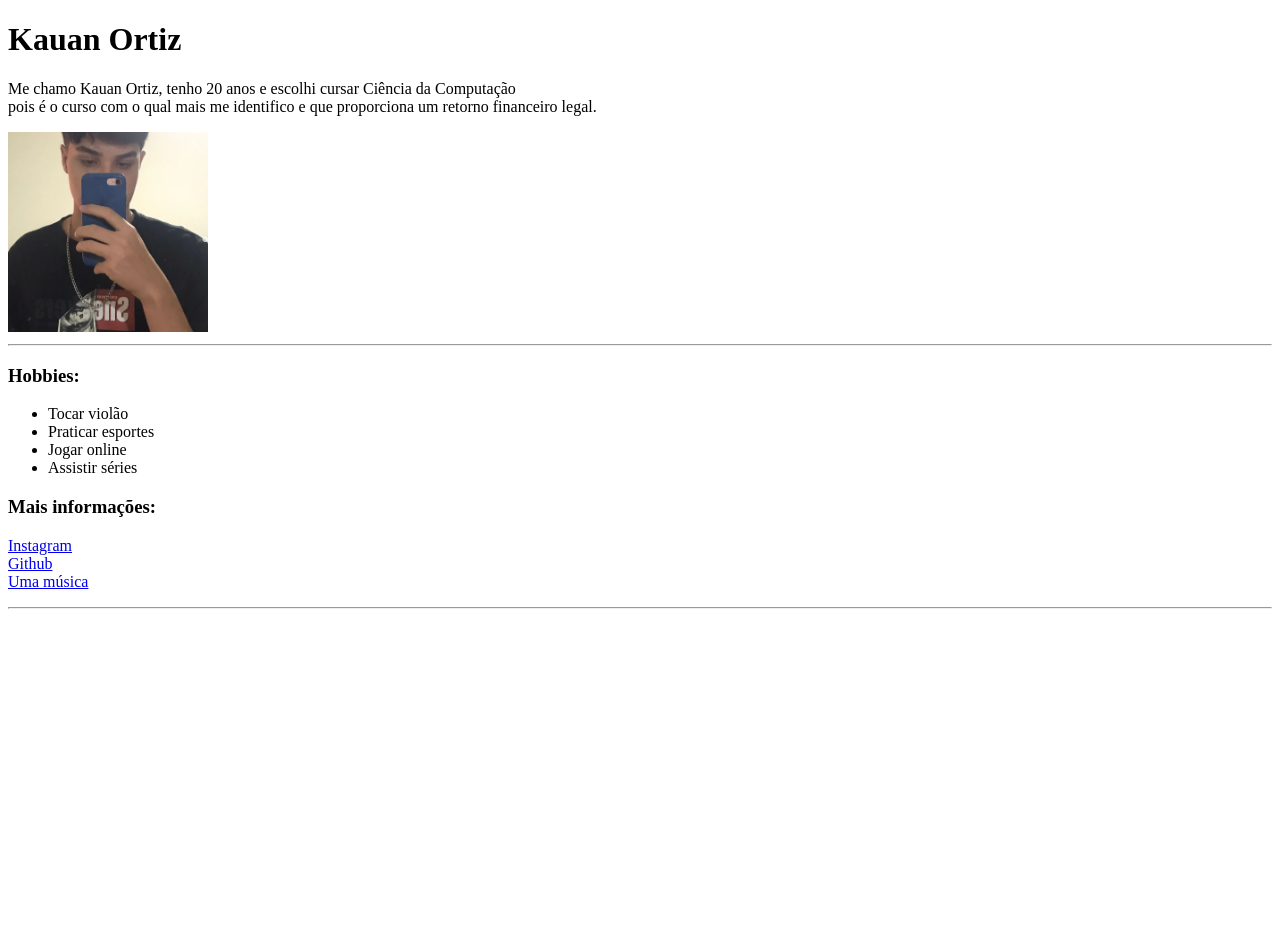
<file: aula1/index.html>
<!DOCTYPE html>
<html lang="pt-br">
<head>
    <meta charset="UTF-8">
    <meta name="viewport" content="width=device-width, initial-scale=1.0">
    <title>Sobre mim</title>
</head>
<body>
    <h1><strong>Kauan Ortiz</strong></h1>

    <p>Me chamo Kauan Ortiz, tenho 20 anos e escolhi cursar Ciência da Computação <br>
    pois é o curso com o qual mais me identifico e que proporciona um retorno financeiro legal.</p>

    <img src="foto.png" alt="Minha foto" width="200" height="200">
    <hr>

    <h3>Hobbies:</h3>

    <ul>
        <li>Tocar violão</li>
        <li>Praticar esportes</li>
        <li>Jogar online</li>
        <li>Assistir séries</li>
    </ul>

    <h3>Mais informações:</h3>
    <p><a href="https://www.instagram.com/kauanortiz" target="_blank">Instagram</a><br>
    <a href="https://github.com/kauanortiz" target="_blank">Github</a><br>
    <a href="https://open.spotify.com/intl-pt/track/4PTG3Z6ehGkBFwjybzWkR8?si=2c315c4d2ffc4b80" target="_blank">Uma música</a></p>
    <hr>
    
    <iframe width="560" height="315"
        src="https://www.youtube.com/embed/XqZsoesa55w?si=GGgl5JnJdJb91ylV"
        title="YouTube video player"
        frameborder="0" 
        allow="accelerometer; autoplay; clipboard-write; encrypted-media; gyroscope; picture-in-picture; web-share" referrerpolicy="strict-origin-when-cross-origin" allowfullscreen>
    </iframe>
    
</body>
</html>
</file>
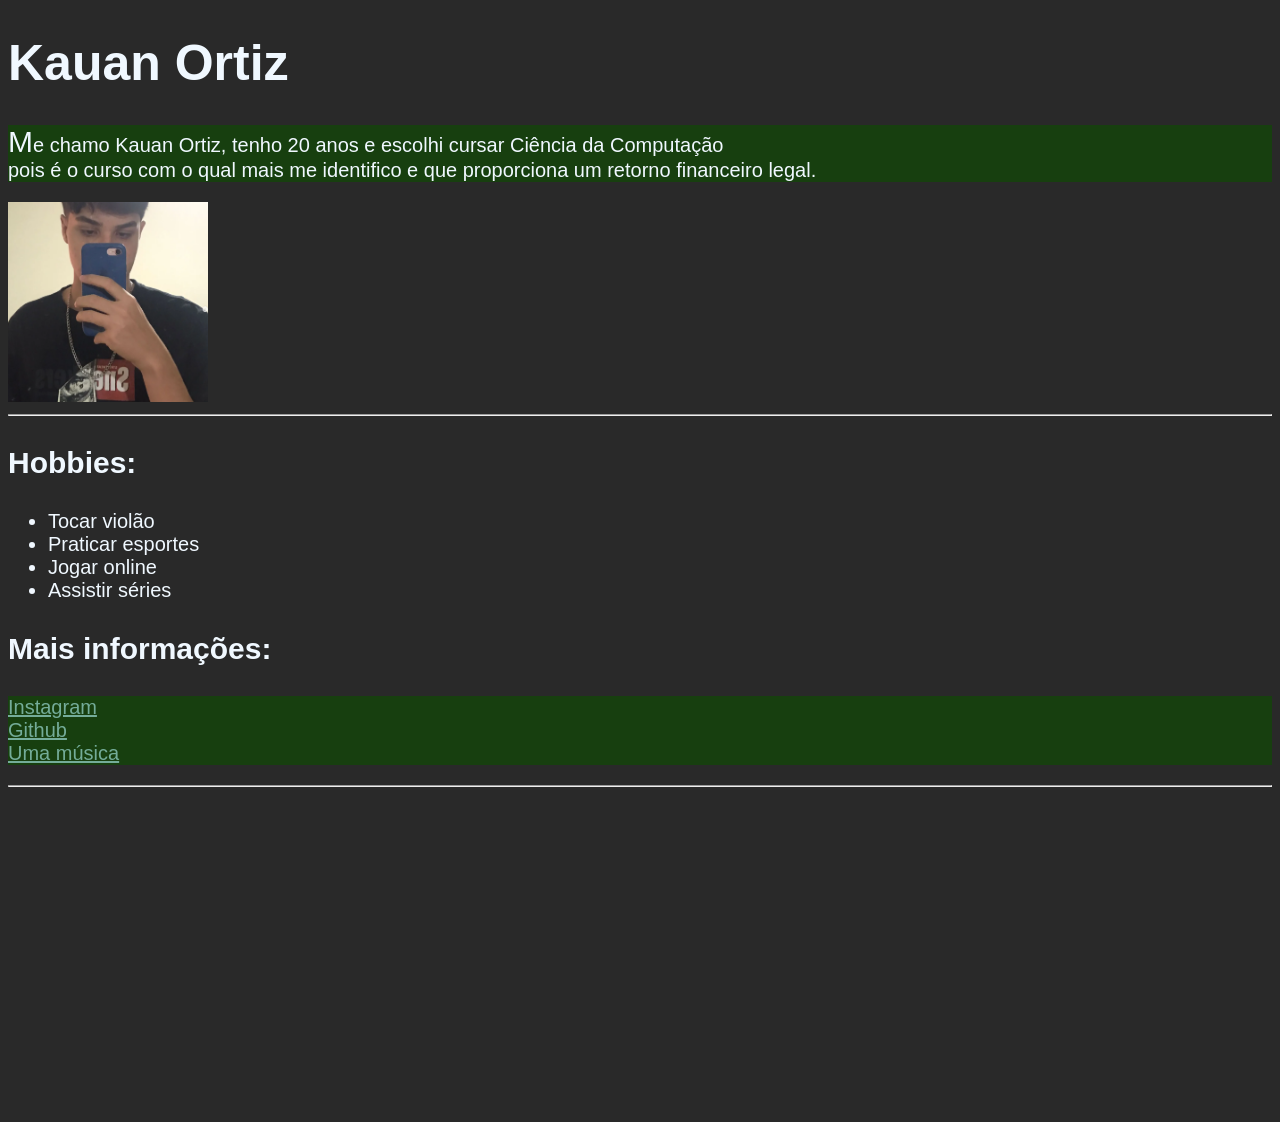
<file: aula3/index.html>
<!DOCTYPE html>
<html lang="pt-br">
<head>
    <meta charset="UTF-8">
    <meta name="viewport" content="width=device-width, initial-scale=1.0">
    <title>Sobre mim</title>
    <link rel="stylesheet" href="style.css">
</head>
<body>
    <h1><strong>Kauan Ortiz</strong></h1>

    <p class="paragrafo" id="p1">Me chamo Kauan Ortiz, tenho 20 anos e escolhi cursar Ciência da Computação <br>
    pois é o curso com o qual mais me identifico e que proporciona um retorno financeiro legal.</p>

    <img src="foto.png" alt="Minha foto" width="200" height="200">
    <hr>

    <h3>Hobbies:</h3>

    <ul>
        <li>Tocar violão</li>
        <li>Praticar esportes</li>
        <li>Jogar online</li>
        <li>Assistir séries</li>
    </ul>

    <h3>Mais informações:</h3>
    <p class="paragrafo"><a href="https://www.instagram.com/kauanortiz" target="_blank">Instagram</a><br>
    <a href="https://github.com/kauanortiz" target="_blank">Github</a><br>
    <a href="https://open.spotify.com/intl-pt/track/4PTG3Z6ehGkBFwjybzWkR8?si=2c315c4d2ffc4b80" target="_blank">Uma música</a></p>
    <hr>
    
    <iframe width="560" height="315"
        src="https://www.youtube.com/embed/XqZsoesa55w?si=GGgl5JnJdJb91ylV"
        title="YouTube video player"
        frameborder="0" 
        allow="accelerometer; autoplay; clipboard-write; encrypted-media; gyroscope; picture-in-picture; web-share" referrerpolicy="strict-origin-when-cross-origin" allowfullscreen>
    </iframe>
    
</body>
</html>
</file>
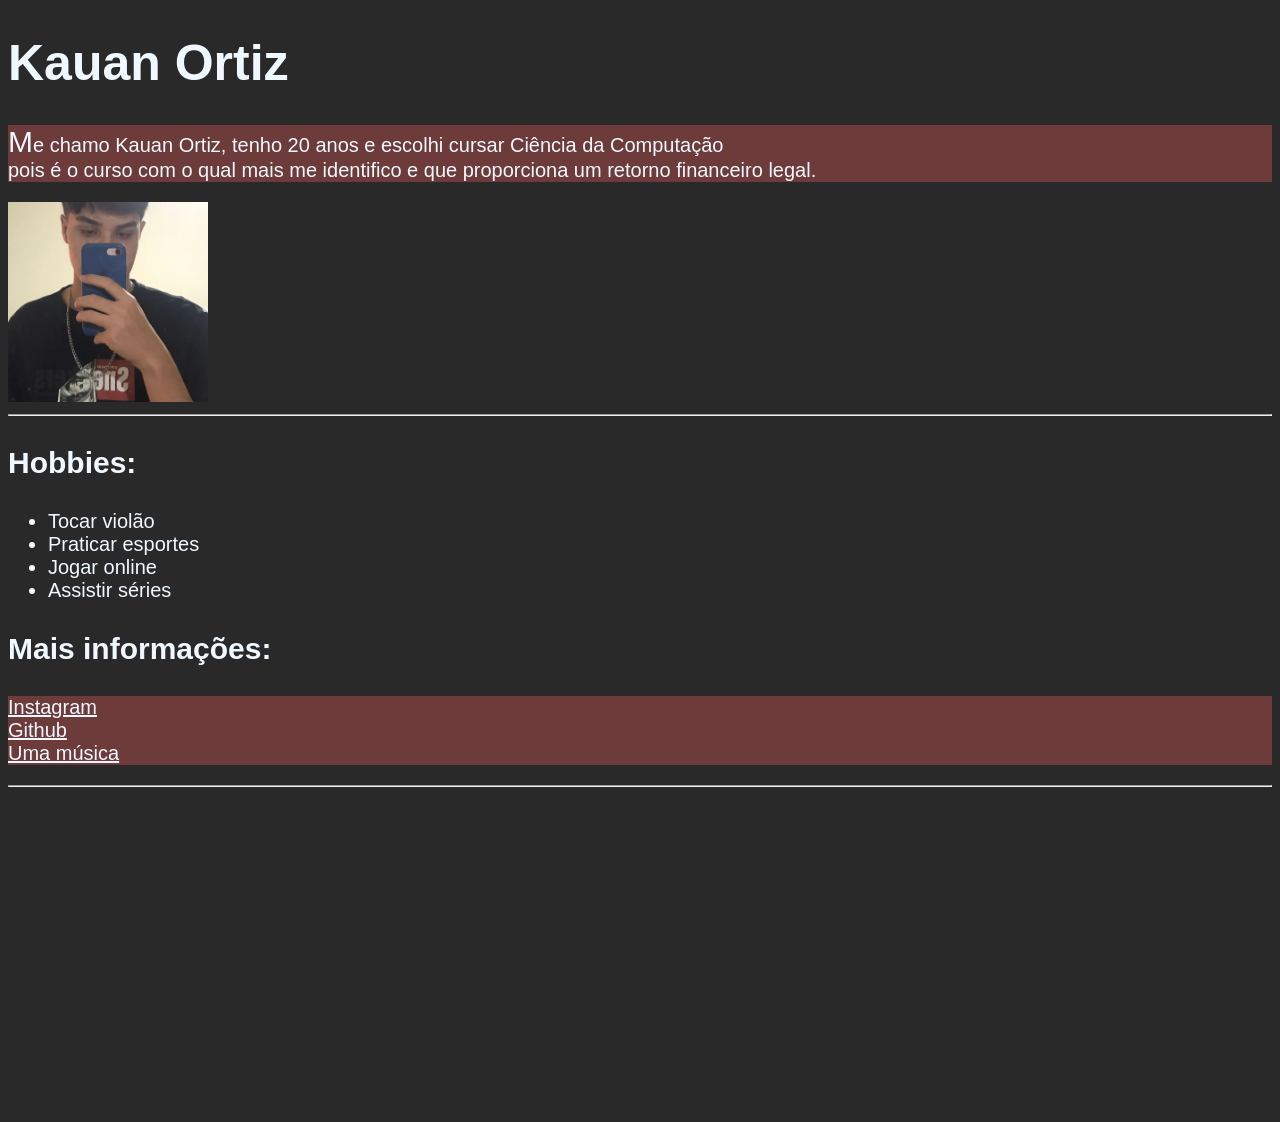
<file: aula4/index.html>
<!DOCTYPE html>
<html lang="pt-br">
<head>
    <meta charset="UTF-8">
    <meta name="viewport" content="width=device-width, initial-scale=1.0">
    <title>Sobre mim</title>
    <link rel="stylesheet" href="style.css">
</head>
<body>
    <header>
        <h1><strong>Kauan Ortiz</strong></h1>
    </header>

    <main>
        <section>
            <p class="paragrafo" id="p1">Me chamo Kauan Ortiz, tenho 20 anos e escolhi cursar Ciência da Computação <br>
            pois é o curso com o qual mais me identifico e que proporciona um retorno financeiro legal.</p>
        </section>

        <section>
            <img src="foto.png" alt="Minha foto" width="200" height="200">
        </section>

        <hr>

        <section>
            <h3>Hobbies:</h3>

            <ul>
                <li>Tocar violão</li>
                <li>Praticar esportes</li>
                <li>Jogar online</li>
                <li>Assistir séries</li>
            </ul>
        </section>

        <aside>
            <h3>Mais informações:</h3>
        <p class="paragrafo"><a href="https://www.instagram.com/kauanortiz" target="_blank">Instagram</a><br>
        <a href="https://github.com/kauanortiz" target="_blank">Github</a><br>
        <a href="https://open.spotify.com/intl-pt/track/4PTG3Z6ehGkBFwjybzWkR8?si=2c315c4d2ffc4b80" target="_blank">Uma música</a></p>
        <hr>
        </aside>
    </main>
    
    <footer>
        <iframe width="560" height="315"
            src="https://www.youtube.com/embed/XqZsoesa55w?si=GGgl5JnJdJb91ylV"
            title="YouTube video player"
            frameborder="0" 
            allow="accelerometer; autoplay; clipboard-write; encrypted-media; gyroscope; picture-in-picture; web-share" referrerpolicy="strict-origin-when-cross-origin" allowfullscreen>
        </iframe>
    </footer>
    
</body>
</html>
</file>
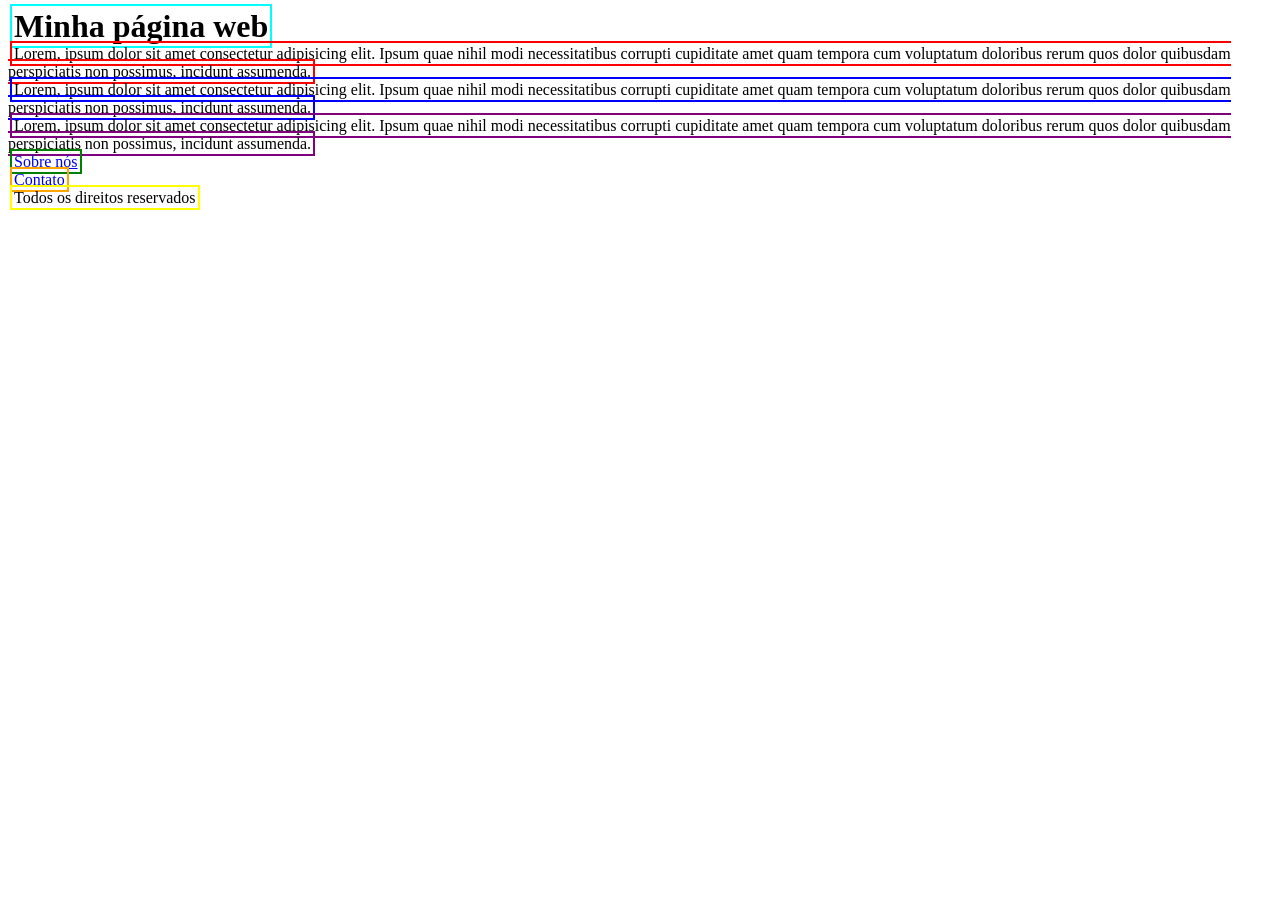
<file: aula6/index.html>
<!DOCTYPE html>
<html lang="en">
<head>
    <meta charset="UTF-8">
    <meta name="viewport" content="width=device-width, initial-scale=1.0">
    <title>Document</title>
    <link rel="stylesheet" href="style.css">
</head>
<body>
    
    <header id="hd1">

        <h1 id="h11"><strong>Minha página web</strong></h1>

    </header>

    <main>

        <section>
            <p id="p1">Lorem, ipsum dolor sit amet consectetur adipisicing elit. Ipsum quae nihil modi necessitatibus corrupti cupiditate amet quam tempora cum voluptatum doloribus rerum quos dolor quibusdam perspiciatis non possimus, incidunt assumenda.</p>
        </section>

        <section>
            <p id="p2">Lorem, ipsum dolor sit amet consectetur adipisicing elit. Ipsum quae nihil modi necessitatibus corrupti cupiditate amet quam tempora cum voluptatum doloribus rerum quos dolor quibusdam perspiciatis non possimus, incidunt assumenda.</p>
        </section>

        <section>
            <p id="p3">Lorem, ipsum dolor sit amet consectetur adipisicing elit. Ipsum quae nihil modi necessitatibus corrupti cupiditate amet quam tempora cum voluptatum doloribus rerum quos dolor quibusdam perspiciatis non possimus, incidunt assumenda.</p>
        </section>

        <nav>            
            <a id="a1" href="sobre.html">Sobre nós</a>
            <br>
            <a id="a2" href="contato.html">Contato</a>
        </nav>

    </main>

    <footer>

        <p id="p4">Todos os direitos reservados</p>

    </footer>


</body>
</html>
</file>
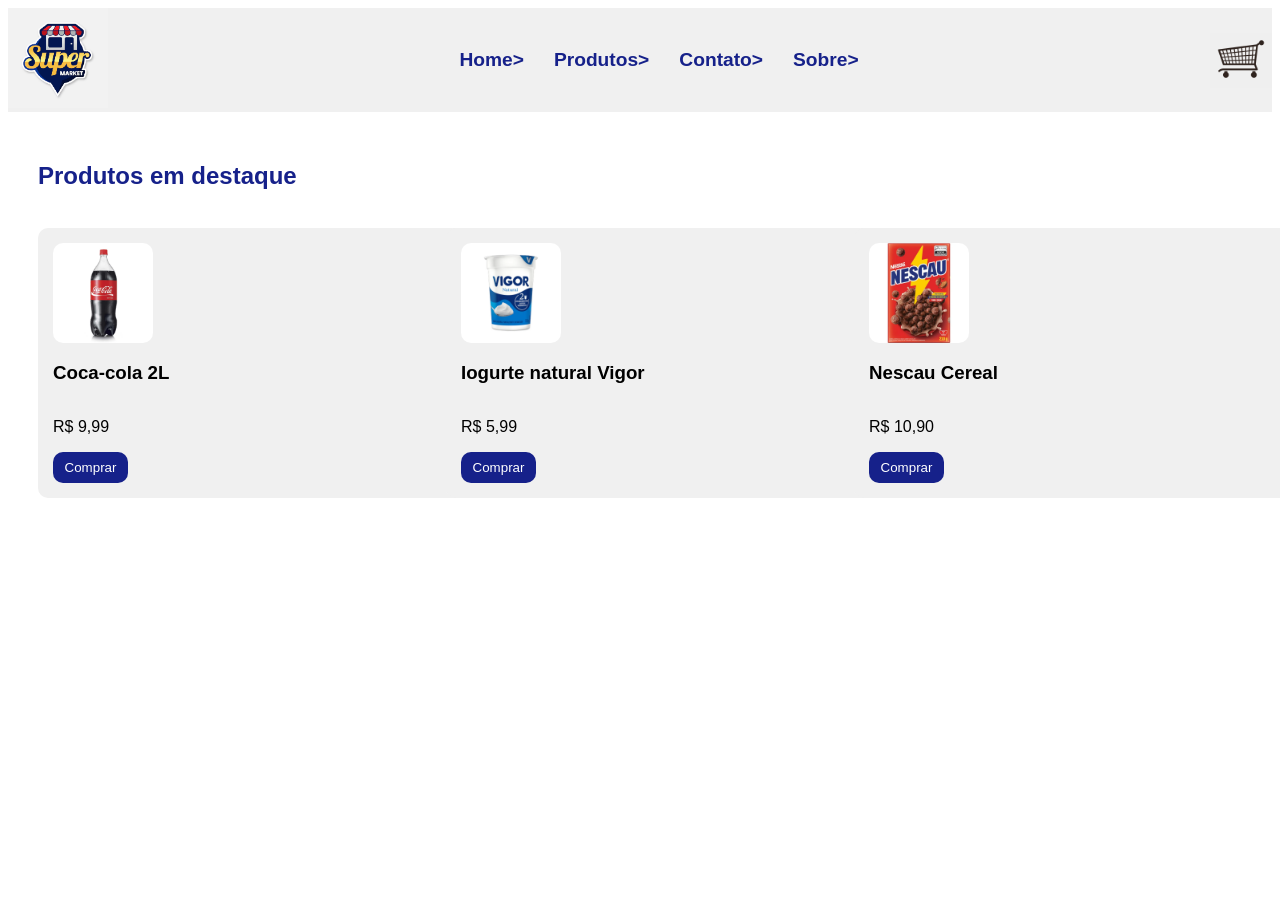
<file: aula7/atv/index.html>
<!DOCTYPE html>
<html lang="pt-br">
<head>
    <meta charset="UTF-8">
    <meta name="viewport" content="width=device-width, initial-scale=1.0">
    <title>Document</title>
    <link rel="stylesheet" href="style.css">
</head>
<body>

    <header>

        <div class="logo">
            <img src="logo.avif" alt="Logo da loja" width="100" height="100"> 
        </div>

        <nav>
            <a href="#"> Home></a>
            <a href="#"> Produtos></a>
            <a href="#"> Contato></a>
            <a href="#"> Sobre></a>
        </nav>

        <button class="botao-carrinho">
            <img src="carrinho.png" alt="carrinho de compras" width="50" height="50">
        </button>

    </header>

    <section class="produtos">

        <h2 id="h21">Produtos em destaque</h2>
        <br>

        <div class="grid">

            <div class="produto">

                <img class="imagens-produtos" src="coca.webp" alt="Coca-cola">

                <h3>Coca-cola 2L</h3>

                <p class="preco">
                    R$ 9,99
                </p>

                <button class="botao-produtos">
                    Comprar
                </button>

            </div>

            <div class="produto">

                <img class="imagens-produtos" src="vigor.webp" alt="Iogurte natural Vigor">

                <h3>Iogurte natural Vigor</h3>

                <p class="preco">
                    R$ 5,99
                </p>

                <button class="botao-produtos">
                    Comprar
                </button>

            </div>

            <div class="produto">

                <img class="imagens-produtos" src="nescau.webp" alt="Nescau Cereal">

                <h3>Nescau Cereal</h3>

                <p class="preco">
                    R$ 10,90
                </p>

                <button class="botao-produtos">
                    Comprar
                </button>
            </div>

        </div>

    </section>

    <footer>



    </footer>
    
</body>
</html>
</file>
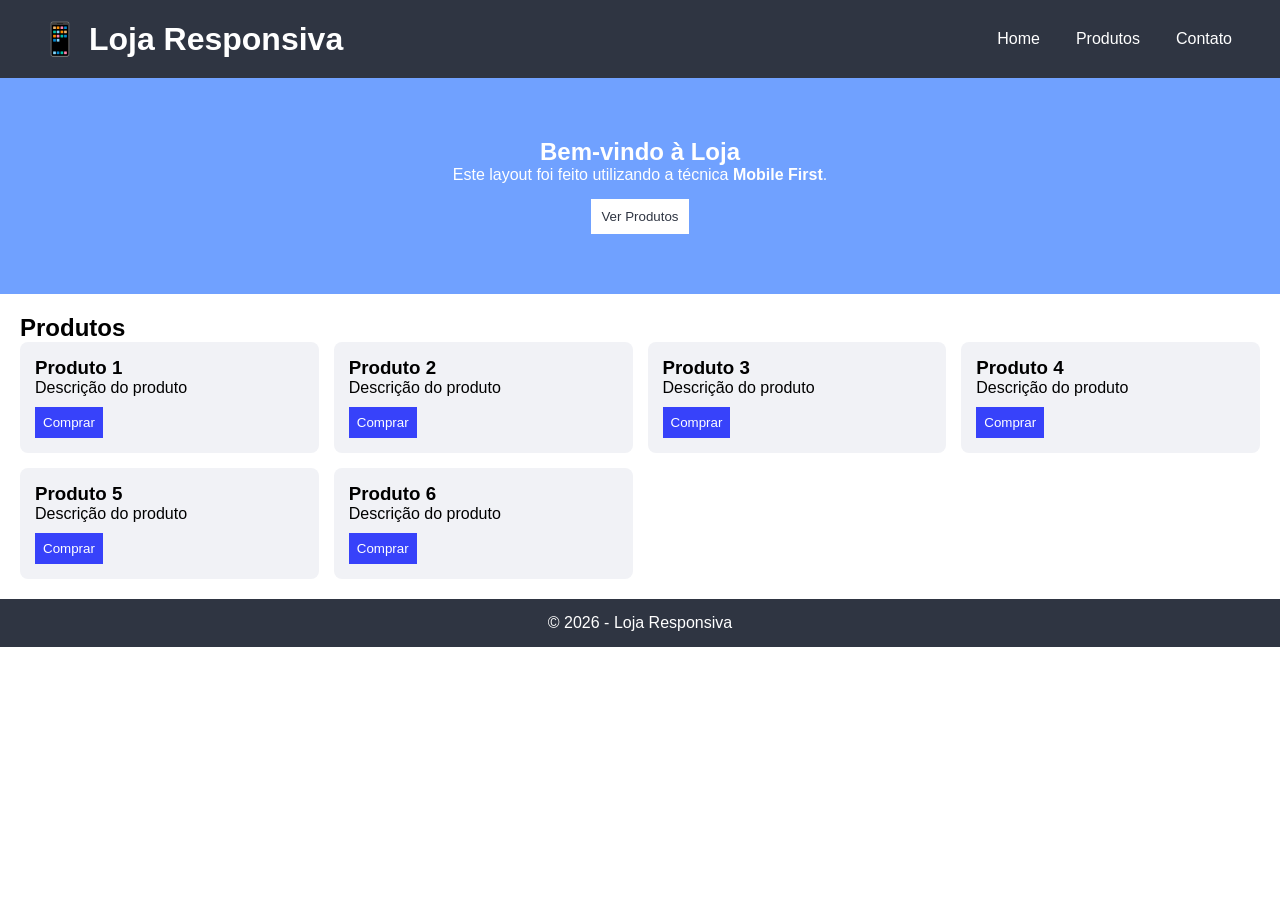
<file: aula8/exemplo/index.html>
<!DOCTYPE html>
<html lang="pt-BR">

<head>

    <meta charset="UTF-8">

    <!-- MUITO IMPORTANTE PARA RESPONSIVIDADE -->
    <meta name="viewport" content="width=device-width, initial-scale=1.0">

    <title>Responsividade Mobile First</title>

    <link rel="stylesheet" href="style.css">

    <link rel="stylesheet" href="responsive.css">

</head>

<body>

    <!-- ============================= -->
    <!-- HEADER -->
    <!-- ============================= -->

    <header>

        <h1>📱 Loja Responsiva</h1>

        <nav>

            <a href="#">Home</a>
            <a href="#">Produtos</a>
            <a href="#">Contato</a>

        </nav>

    </header>

    <!-- ============================= -->
    <!-- HERO -->
    <!-- ============================= -->

    <section class="hero">

        <h2>Bem-vindo à Loja</h2>

        <p>
            Este layout foi feito utilizando a técnica
            <strong>Mobile First</strong>.
        </p>

        <button>
            Ver Produtos
        </button>

    </section>

    <!-- ============================= -->
    <!-- PRODUTOS -->
    <!-- ============================= -->

    <section class="produtos">

        <h2>Produtos</h2>

        <div class="grid-produtos">

            <div class="card">
                <h3>Produto 1</h3>
                <p>Descrição do produto</p>
                <button>Comprar</button>
            </div>

            <div class="card">
                <h3>Produto 2</h3>
                <p>Descrição do produto</p>
                <button>Comprar</button>
            </div>

            <div class="card">
                <h3>Produto 3</h3>
                <p>Descrição do produto</p>
                <button>Comprar</button>
            </div>

            <div class="card">
                <h3>Produto 4</h3>
                <p>Descrição do produto</p>
                <button>Comprar</button>
            </div>

            <div class="card">
                <h3>Produto 5</h3>
                <p>Descrição do produto</p>
                <button>Comprar</button>
            </div>

            <div class="card">
                <h3>Produto 6</h3>
                <p>Descrição do produto</p>
                <button>Comprar</button>
            </div>

        </div>

    </section>

    <!-- ============================= -->
    <!-- FOOTER -->
    <!-- ============================= -->

    <footer>

        <p>
            © 2026 - Loja Responsiva
        </p>

    </footer>

</body>

</html>
</file>
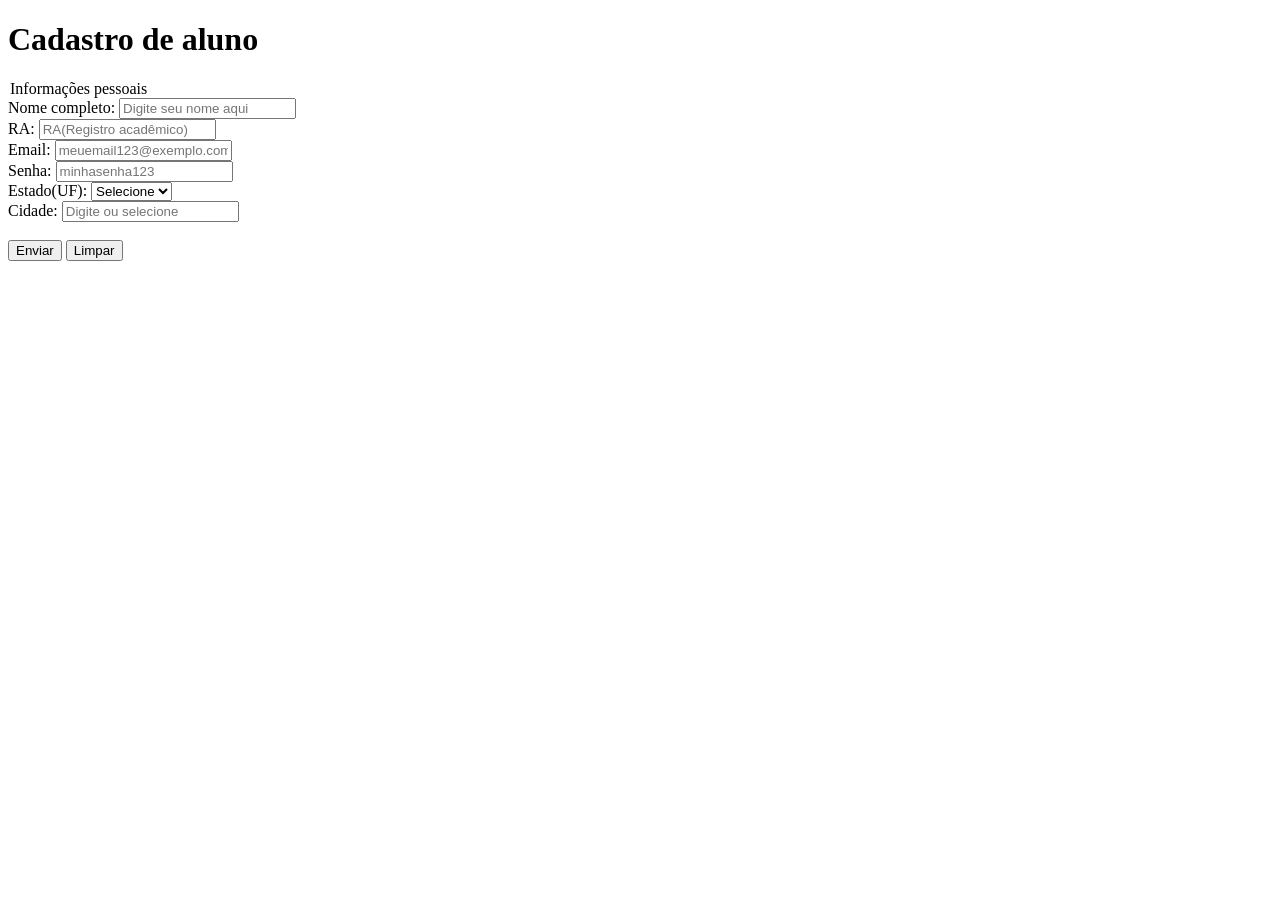
<file: aula5/atv/forms.html>
<!DOCTYPE html>
<html lang="pt-br">
<head>
    <meta charset="UTF-8">
    <meta name="viewport" content="width=device-width, initial-scale=1.0">
    <title>Document</title>
</head>
<body>

    <h1>Cadastro de aluno</h1>

    <form action="#" method="post">

        <legend>Informações pessoais</legend>

        <label for="nome">
            Nome completo:
        </label>

        <input type="text" id="nome" name="nome" placeholder="Digite seu nome aqui" required minlength="3"
        maxlength="50">

        <br>

        <label for="ra">
            RA:
        </label>

        <input type="number" id="ra" name="ra" placeholder="RA(Registro acadêmico)" required>

        <br>

        <label for="email">
            Email:
        </label>

        <input type="email" id="email" name="email" placeholder="meuemail123@exemplo.com" required>

        <br>

        <label for="senha">
            Senha:
        </label>

        <input type="password" id="senha" name="senha" placeholder="minhasenha123" required minlength="8">

        <br>

        <label for="estado">
            Estado(UF):
        </label>

        <select id="estado" name="estado">

            <option value="">
                Selecione
            </option>

            <option value="PR">
                Paraná
            </option>

        </select>

        <br>

        <label for="cidade">
            Cidade:
        </label>

        <input list="cidades" id="cidade" name="cidade" placeholder="Digite ou selecione">

        <datalist id="cidades">

            <option value="Arapongas">
                Arapongas
            </option>

        </datalist>

        <br>
        <br>

        <button type="submit">
            Enviar
        </button>

        <button type="reset">
            Limpar
        </button>

    </form>
    
</body>
</html>
</file>
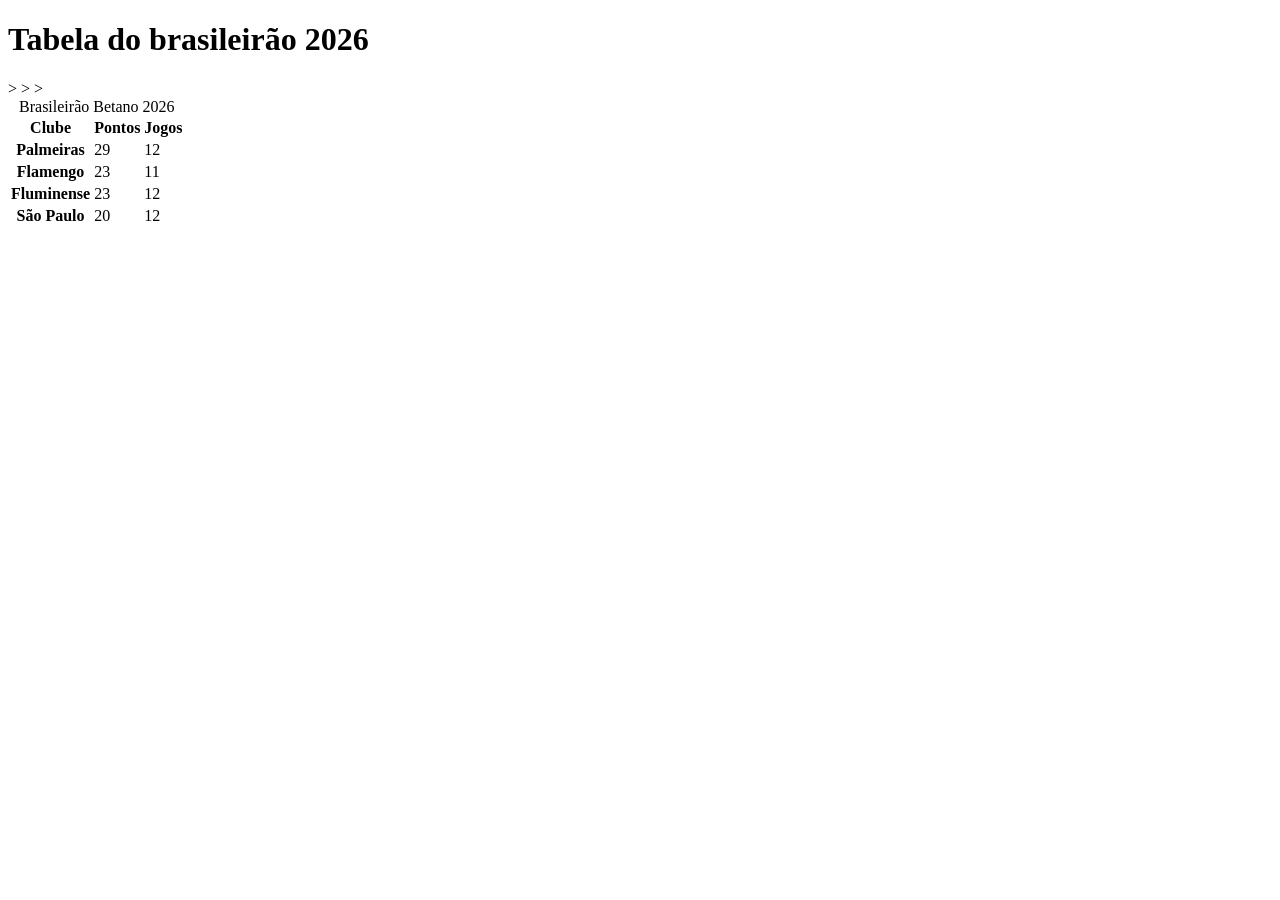
<file: aula5/atv/tabela.html>
<!DOCTYPE html>
<html lang="pt-br">
<head>
    <meta charset="UTF-8">
    <meta name="viewport" content="width=device-width, initial-scale=1.0">
    <title>Document</title>
</head>
<body>
    
    <h1>Tabela do brasileirão 2026</h1>

    <table>

        <caption>
            Brasileirão Betano 2026
        </caption>

        <colgroup>

            <!-- Clube-->>
            <col style="background-color: white;">

            <!-- Pontos-->>
            <col style="background-color: white;">

            <!-- Jogos-->>
            <col style="background-color: white;">

        </colgroup>

        <thead>

            <th>
                Clube
            </th>

            <th>
                Pontos
            </th>

            <th>
                Jogos
            </th>

        </thead>

        <tbody>

            <tr>
                <th>
                    Palmeiras
                </th>

                <td>
                    29
                </td>

                <td>
                    12
                </td>

            </tr>

            <tr>
                <th>
                    Flamengo
                </th>

                <td>
                    23
                </td>

                <td>
                    11
                </td>

            </tr>

            <tr>
                <th>
                    Fluminense
                </th>

                <td>
                    23
                </td>

                <td>
                    12
                </td>
            </tr>

            <tr>
                <th>
                    São Paulo
                </th>

                <td>
                    20
                </td>

                <td>
                    12
                </td>
            </tr>
        </tbody>
    </table>

    <br>

</body>
</html>
</file>
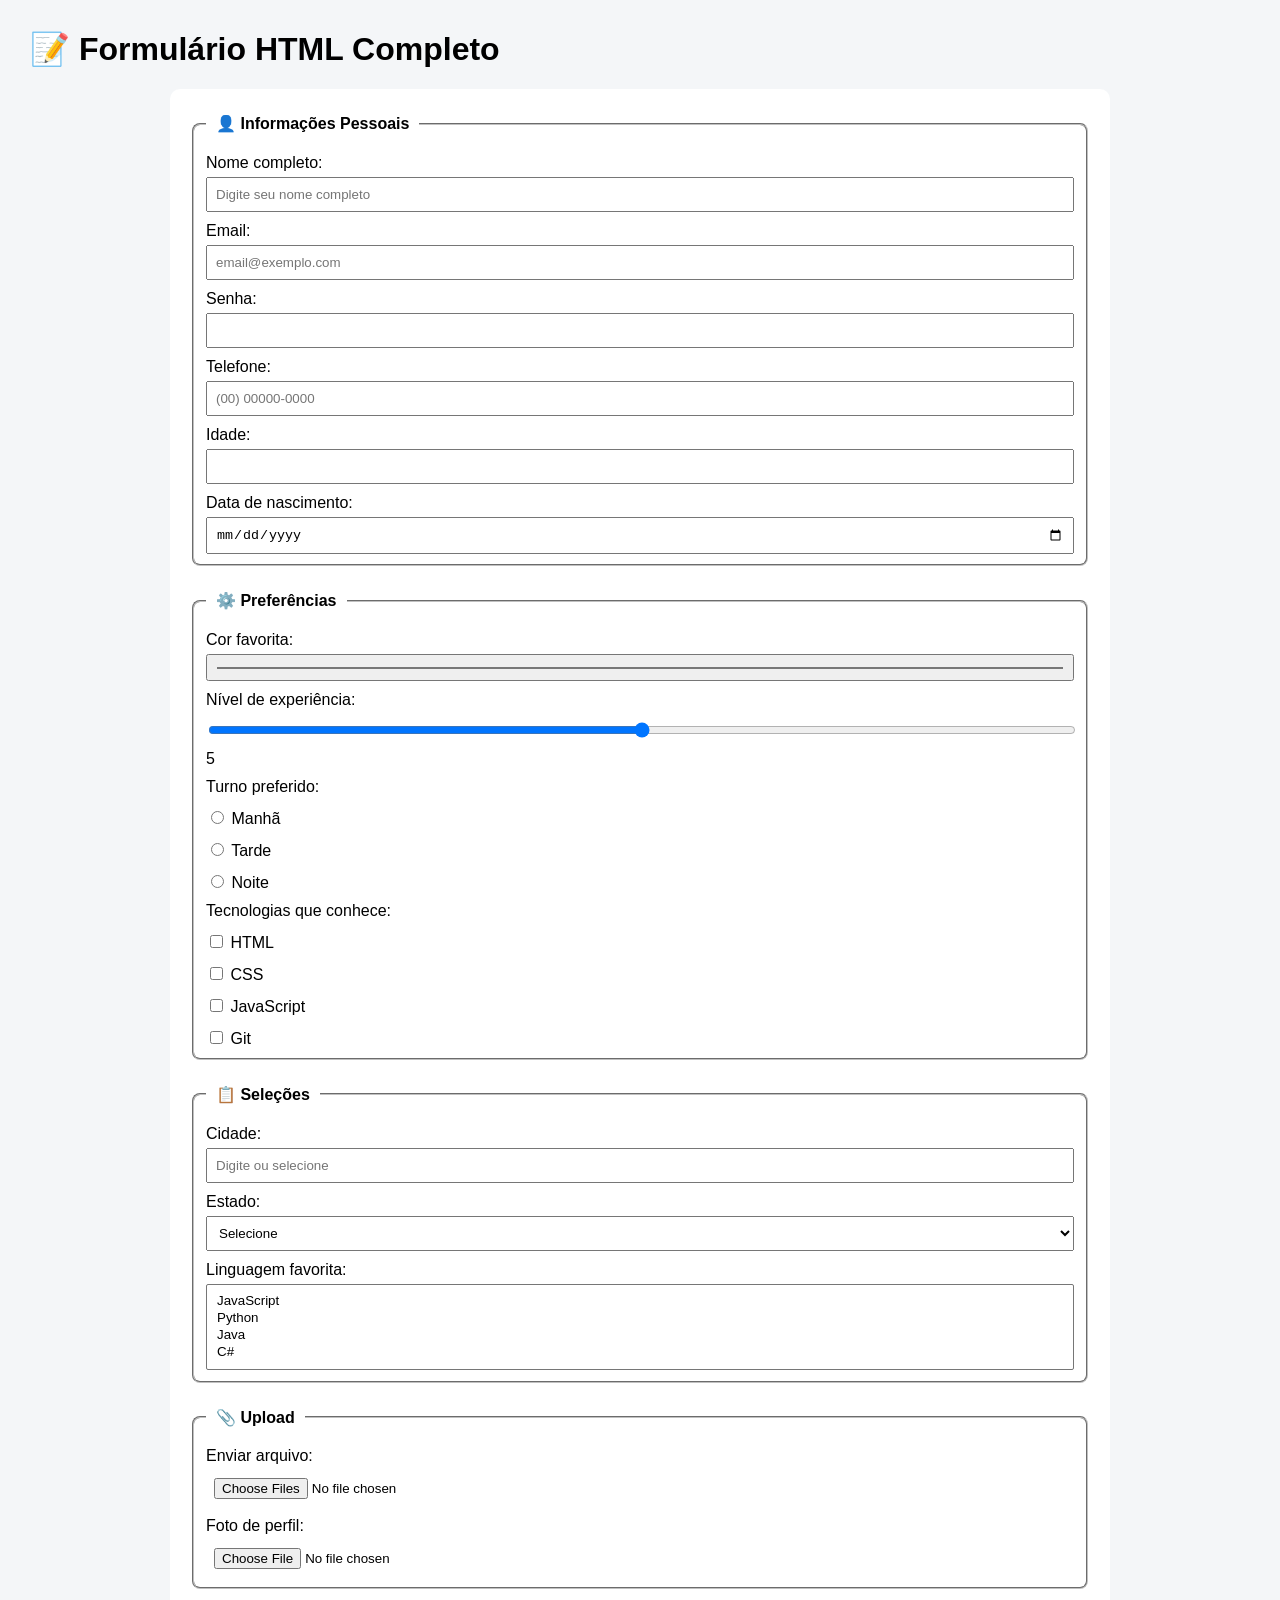
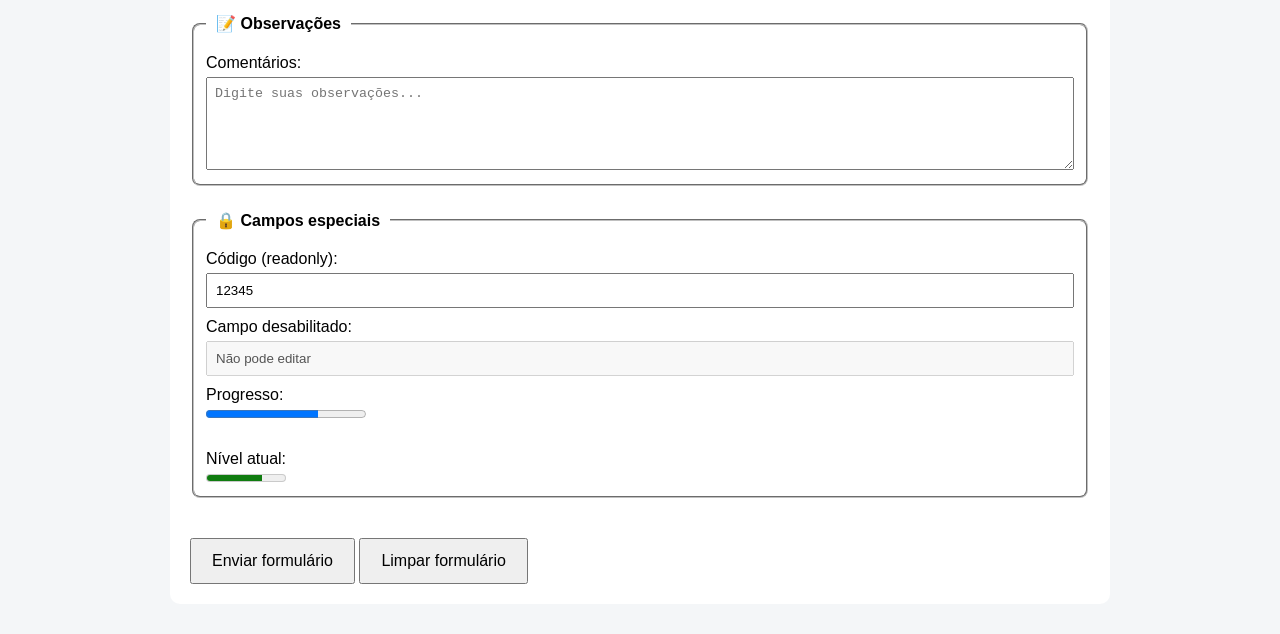
<file: aula5/formulario/formulario.html>
<!DOCTYPE html>
<html lang="pt-BR">

<head>
    <meta charset="UTF-8">
    <title>Formulário HTML Completo - Exemplo</title>

    <link rel="stylesheet" href="formulario.css">
</head>

<body>

    <h1>📝 Formulário HTML Completo</h1>

    <form action="#" method="post" autocomplete="on">

        <!-- ============================= -->
        <!-- INFORMAÇÕES PESSOAIS -->
        <!-- ============================= -->

        <fieldset>

            <legend>👤 Informações Pessoais</legend>

            <label for="nome">
                Nome completo:
            </label>

            <input type="text" id="nome" name="nome" placeholder="Digite seu nome completo" required minlength="3"
                maxlength="100">

            <label for="email">
                Email:
            </label>

            <input type="email" id="email" name="email" placeholder="email@exemplo.com" required>

            <label for="senha">
                Senha:
            </label>

            <input type="password" id="senha" name="senha" required minlength="6">

            <label for="telefone">
                Telefone:
            </label>

            <input type="tel" id="telefone" name="telefone" placeholder="(00) 00000-0000"
                pattern="\(\d{2}\) \d{5}-\d{4}">

            <label for="idade">
                Idade:
            </label>

            <input type="number" id="idade" name="idade" min="0" max="120" step="1">

            <label for="nascimento">
                Data de nascimento:
            </label>

            <input type="date" id="nascimento" name="nascimento">

        </fieldset>

        <!-- ============================= -->
        <!-- PREFERÊNCIAS -->
        <!-- ============================= -->

        <fieldset>

            <legend>⚙️ Preferências</legend>

            <label for="cor">
                Cor favorita:
            </label>

            <input type="color" id="cor" name="cor">

            <label for="nivel">
                Nível de experiência:
            </label>

            <input type="range" id="nivel" name="nivel" min="0" max="10" value="5"
                oninput="saidaNivel.value = nivel.value">

            <output id="saidaNivel">
                5
            </output>

            <label>
                Turno preferido:
            </label>

            <label>
                <input type="radio" name="turno" value="manha" class="inline">
                Manhã
            </label>

            <label>
                <input type="radio" name="turno" value="tarde" class="inline">
                Tarde
            </label>

            <label>
                <input type="radio" name="turno" value="noite" class="inline">
                Noite
            </label>

            <label>
                Tecnologias que conhece:
            </label>

            <label>
                <input type="checkbox" name="tech" value="html" class="inline">
                HTML
            </label>

            <label>
                <input type="checkbox" name="tech" value="css" class="inline">
                CSS
            </label>

            <label>
                <input type="checkbox" name="tech" value="javascript" class="inline">
                JavaScript
            </label>

            <label>
                <input type="checkbox" name="tech" value="git" class="inline">
                Git
            </label>

        </fieldset>

        <!-- ============================= -->
        <!-- SELEÇÕES -->
        <!-- ============================= -->

        <fieldset>

            <legend>📋 Seleções</legend>

            <label for="cidade">
                Cidade:
            </label>

            <input list="cidades" id="cidade" name="cidade" placeholder="Digite ou selecione">

            <datalist id="cidades">

                <option value="São Paulo">
                <option value="Rio de Janeiro">
                <option value="Curitiba">
                <option value="Londrina">
                <option value="Maringá">

            </datalist>

            <label for="estado">
                Estado:
            </label>

            <select id="estado" name="estado">

                <option value="">
                    Selecione
                </option>

                <option value="PR">
                    Paraná
                </option>

                <option value="SP">
                    São Paulo
                </option>

                <option value="SC">
                    Santa Catarina
                </option>

            </select>

            <label for="linguagem">
                Linguagem favorita:
            </label>

            <select id="linguagem" name="linguagem" multiple>

                <option>
                    JavaScript
                </option>

                <option>
                    Python
                </option>

                <option>
                    Java
                </option>

                <option>
                    C#
                </option>

            </select>

        </fieldset>

        <!-- ============================= -->
        <!-- ARQUIVOS -->
        <!-- ============================= -->

        <fieldset>

            <legend>📎 Upload</legend>

            <label for="arquivo">
                Enviar arquivo:
            </label>

            <input type="file" id="arquivo" name="arquivo" multiple accept=".pdf,.jpg,.png">

            <label for="avatar">
                Foto de perfil:
            </label>

            <input type="file" id="avatar" name="avatar" accept="image/*">

        </fieldset>

        <!-- ============================= -->
        <!-- TEXTO LONGO -->
        <!-- ============================= -->

        <fieldset>

            <legend>📝 Observações</legend>

            <label for="comentarios">
                Comentários:
            </label>

            <textarea id="comentarios" name="comentarios" rows="5" placeholder="Digite suas observações..."
                maxlength="500"></textarea>

        </fieldset>

        <!-- ============================= -->
        <!-- CAMPOS ESPECIAIS -->
        <!-- ============================= -->

        <fieldset>

            <legend>🔒 Campos especiais</legend>

            <label for="codigo">
                Código (readonly):
            </label>

            <input type="text" id="codigo" value="12345" readonly>

            <label for="campo-desabilitado">
                Campo desabilitado:
            </label>

            <input type="text" id="campo-desabilitado" value="Não pode editar" disabled>

            <label for="progresso">
                Progresso:
            </label>

            <progress value="70" max="100"></progress>

            <br><br>

            <label for="medidor">
                Nível atual:
            </label>

            <meter value="0.7" min="0" max="1">
            </meter>

        </fieldset>

        <!-- ============================= -->
        <!-- BOTÕES -->
        <!-- ============================= -->

        <button type="submit">
            Enviar formulário
        </button>

        <button type="reset">
            Limpar formulário
        </button>

    </form>

</body>

</html>
</file>
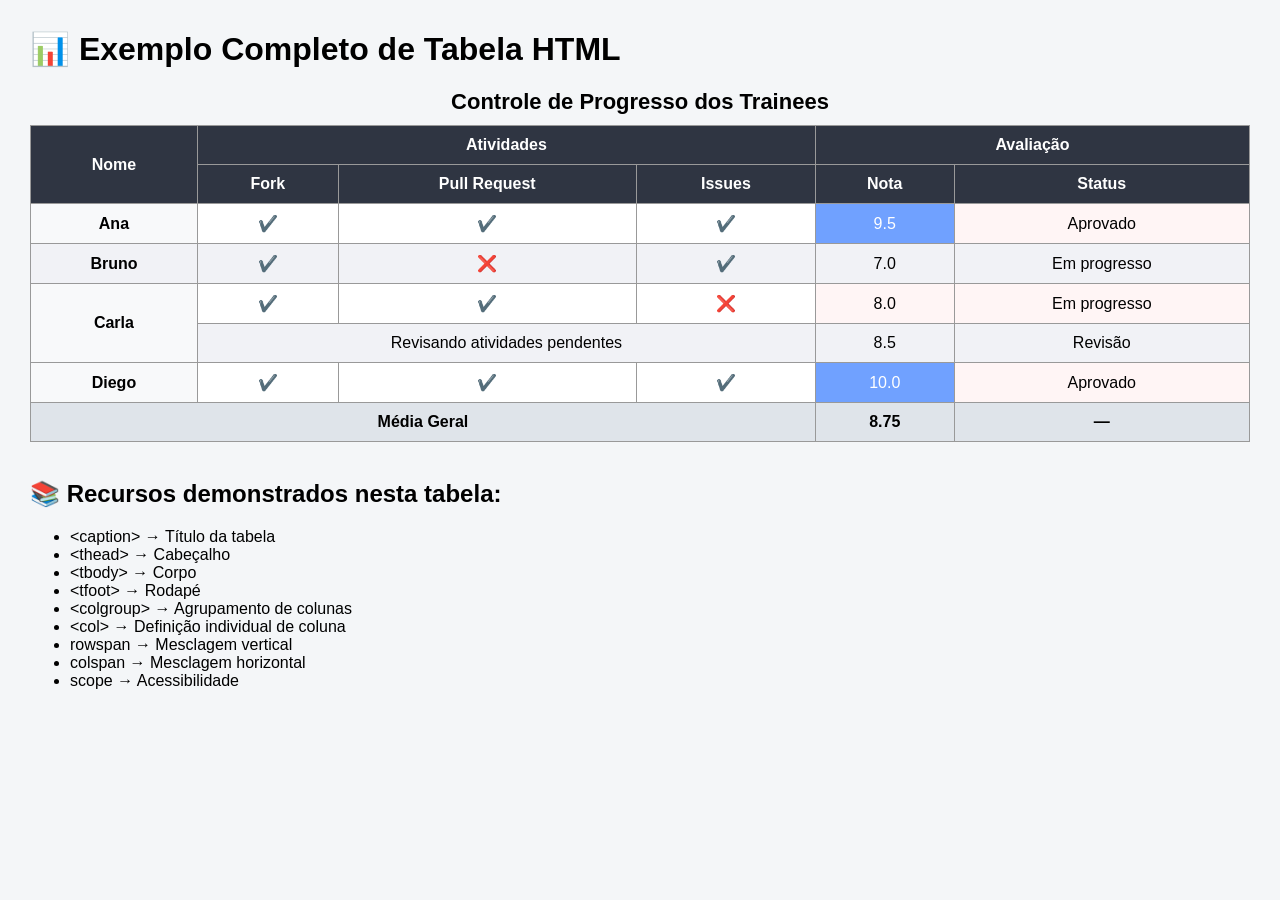
<file: aula5/tabela/tabela.html>
<!DOCTYPE html>
<html lang="pt-BR">

<head>
    <meta charset="UTF-8">
    <title>Tabela HTML Completa - Exemplo para Trainees</title>

    <link rel="stylesheet" href="tabela.css">
</head>

<body>

    <h1>📊 Exemplo Completo de Tabela HTML</h1>

    <!--
    Este arquivo demonstra:

        - caption
        - thead
        - tbody
        - tfoot
        - colgroup
        - colspan
        - rowspan
        - agrupamento de colunas
        - escopo (scope)
    -->

    <table>

        <!-- Título da tabela -->
        <caption>
            Controle de Progresso dos Trainees
        </caption>

        <!-- Definição das colunas -->
        <colgroup>

            <!-- Coluna Nome -->
            <col style="background-color: #f8f9fa;">

            <!-- Grupo de colunas de atividades -->
            <col span="3" style="background-color: #ffffff;">

            <!-- Grupo de colunas de avaliação -->
            <col span="2" style="background-color: #fff5f5;">

        </colgroup>

        <!-- Cabeçalho -->
        <thead>

            <!-- Linha agrupando colunas -->
            <tr>

                <th rowspan="2" scope="col">
                    Nome
                </th>

                <th colspan="3" scope="colgroup">
                    Atividades
                </th>

                <th colspan="2" scope="colgroup">
                    Avaliação
                </th>

            </tr>

            <!-- Subcabeçalhos -->
            <tr>

                <th scope="col">
                    Fork
                </th>

                <th scope="col">
                    Pull Request
                </th>

                <th scope="col">
                    Issues
                </th>

                <th scope="col">
                    Nota
                </th>

                <th scope="col">
                    Status
                </th>

            </tr>

        </thead>

        <!-- Corpo da tabela -->
        <tbody>

            <tr>

                <th scope="row">
                    Ana
                </th>

                <td>
                    ✔️
                </td>

                <td>
                    ✔️
                </td>

                <td>
                    ✔️
                </td>

                <td class="destaque">
                    9.5
                </td>

                <td>
                    Aprovado
                </td>

            </tr>

            <tr>

                <th scope="row">
                    Bruno
                </th>

                <td>
                    ✔️
                </td>

                <td>
                    ❌
                </td>

                <td>
                    ✔️
                </td>

                <td>
                    7.0
                </td>

                <td>
                    Em progresso
                </td>

            </tr>

            <!-- Exemplo com rowspan -->
            <tr>

                <th rowspan="2" scope="rowgroup">
                    Carla
                </th>

                <td>
                    ✔️
                </td>

                <td>
                    ✔️
                </td>

                <td>
                    ❌
                </td>

                <td>
                    8.0
                </td>

                <td>
                    Em progresso
                </td>

            </tr>

            <tr>

                <td colspan="3">
                    <!-- colspan aqui -->
                    Revisando atividades pendentes
                </td>

                <td>
                    8.5
                </td>

                <td>
                    Revisão
                </td>

            </tr>

            <tr>

                <th scope="row">
                    Diego
                </th>

                <td>
                    ✔️
                </td>

                <td>
                    ✔️
                </td>

                <td>
                    ✔️
                </td>

                <td class="destaque">
                    10.0
                </td>

                <td>
                    Aprovado
                </td>

            </tr>

        </tbody>

        <!-- Rodapé -->
        <tfoot>

            <tr>

                <th colspan="4">
                    Média Geral
                </th>

                <td>
                    8.75
                </td>

                <td>
                    —
                </td>

            </tr>

        </tfoot>

    </table>

    <br>

    <!-- Informações extras -->

    <h2>📚 Recursos demonstrados nesta tabela:</h2>

    <ul>

        <li>&lt;caption&gt; → Título da tabela</li>

        <li>&lt;thead&gt; → Cabeçalho</li>

        <li>&lt;tbody&gt; → Corpo</li>

        <li>&lt;tfoot&gt; → Rodapé</li>

        <li>&lt;colgroup&gt; → Agrupamento de colunas</li>

        <li>&lt;col&gt; → Definição individual de coluna</li>

        <li>rowspan → Mesclagem vertical</li>

        <li>colspan → Mesclagem horizontal</li>

        <li>scope → Acessibilidade</li>

    </ul>

</body>

</html>
</file>
<file: aula3/style.css>
body{
    background-color:rgb(41, 41, 41);
    font-family: sans-serif;
}

h1{
    color:aliceblue;
    font-size: 50px;
}

.paragrafo{
    background-color: rgb(23, 63, 15);
}

p{
    color:aliceblue;
    font-size: 20px;
    text-align: justify;
}

#p1::first-letter{
    font-size: 30px;
}

h3{
    color:aliceblue;
    font-size: 30px;
}

ul{
    color:aliceblue;
    font-size: 20px;
}

a{
    color:rgb(116, 172, 153);
    font-size: 20px;
}

a:hover{
    color:rgb(42, 179, 243);
    font-size: 20px;
    cursor: pointer;
}

img{
    border-color: aliceblue;
}
</file>
<file: aula4/style.css>
body{
    background-color:rgb(41, 41, 41);
    font-family: sans-serif;
}

h1{
    color:aliceblue;
    font-size: 50px;
}

.paragrafo{
    background-color: rgb(109, 60, 58);
}

p{
    color:aliceblue;
    font-size: 20px;
    text-align: justify;
}

#p1::first-letter{
    font-size: 30px;
}

h3{
    color:aliceblue;
    font-size: 30px;
}

ul{
    color:aliceblue;
    font-size: 20px;
}

a:hover{
    color:rgb(196, 58, 58);
    font-size: 20px;
    cursor: pointer;
}

a{
    color:aliceblue;
    font-size: 20px;
}

img{
    border-color: aliceblue;
}
</file>
<file: aula6/style.css>
#h11{
    display: inline;
    border: solid 2px;
    margin: 2px;
    padding:2px;
    border-color: cyan;
}

#p1{
    display: inline;
    border: solid 2px;
    margin: 2px;
    padding:2px;
    border-color: red;
}

#p2{
    display: inline;
    border: solid 2px;
    margin: 2px;
    padding:2px;
    border-color: blue;
}

#p3{
    display: inline;
    border: solid 2px;
    margin: 2px;
    padding:2px;
    border-color: purple;
}

#p4{
    display: inline;
    border: solid 2px;
    margin: 2px;
    padding:2px;
    border-color: yellow;
}

#a1{
    display: inline;
    border: solid 2px;
    margin: 2px;
    padding:2px;
    border-color: green;
}

#a2{
    display: inline;
    border: solid 2px;
    margin: 2px;
    padding:2px;
    border-color: orange;
}
</file>
<file: aula7/atv/style.css>
header{
    display: flex;

    justify-content: space-between;

    align-items: center;

    background-color: rgb(240, 240, 240);
}

.botao-carrinho{
    border: none;
    cursor: pointer;
}

nav{
    display: flex;
    gap: 30px;
}

nav a {
  text-decoration: none;

  color: rgb(22, 33, 138);

  font-weight: bold;

  font-family: sans-serif;

  font-size: larger;
}

.grid {
  display: grid;

  grid-template-columns: repeat(auto-fit, minmax(200px, 1fr));

  gap: 20px;
}

#h21{
    color: rgb(22, 33, 138);;
}
.produtos {
  padding: 30px;

  font-family: sans-serif;
  
}

.produto {
  background-color:  rgb(240, 240, 240);

  border-radius: 10px;

  padding: 15px;

  width: 500px;

  display: flex;

  flex-direction: column;

  justify-content: space-between;

  transition: 0.3s;
}

.produto:hover {
    transform: scale(1.05);
}

.botao-produtos{  
  width: 15%;

  padding: 8px;

  border: none;

  background-color: rgb(22, 33, 138);

  color: white;

  border-radius: 10px;

  cursor: pointer;

}

.imagens-produtos{

    width: 20%;

    border-radius: 10px;
}
</file>
<file: aula8/exemplo/style.css>
/* ============================= */
/* RESET */
/* ============================= */

* {
  margin: 0;
  padding: 0;
  box-sizing: border-box;
}

/* ============================= */
/* BODY */
/* ============================= */

body {
  font-family: Arial, Helvetica, sans-serif;
}

/* ============================= */
/* HEADER */
/* MOBILE FIRST */
/* ============================= */

header {
  background-color: #2f3542;

  color: white;

  padding: 15px;

  text-align: center;
}

/* Menu em coluna (celular) */

nav {
  margin-top: 10px;
}

nav a {
  display: block;

  color: white;

  text-decoration: none;

  padding: 8px;
}

/* ============================= */
/* HERO */
/* ============================= */

.hero {
  background-color: #70a1ff;

  color: white;

  padding: 30px 15px;

  text-align: center;
}

.hero button {
  margin-top: 15px;

  padding: 10px;

  border: none;

  background-color: white;

  color: #2f3542;

  cursor: pointer;
}

/* ============================= */
/* PRODUTOS */
/* MOBILE: 1 coluna */
/* ============================= */

.produtos {
  padding: 20px;
}

.grid-produtos {
  display: grid;

  grid-template-columns: 1fr;

  gap: 15px;
}

/* Card */

.card {
  background-color: #f1f2f6;

  padding: 15px;

  border-radius: 8px;
}

/* Botão */

.card button {
  margin-top: 10px;

  padding: 8px;

  border: none;

  background-color: #3742fa;

  color: white;

  cursor: pointer;
}

/* ============================= */
/* FOOTER */
/* ============================= */

footer {
  background-color: #2f3542;

  color: white;

  text-align: center;

  padding: 15px;
}
</file>
<file: aula8/exemplo/responsive.css>
/* ============================= */
/* TABLET */
/* ============================= */

@media (min-width: 768px) {
  /* HEADER vira linha */

  header {
    display: flex;

    justify-content: space-between;

    align-items: center;

    padding: 20px 40px;
  }

  nav {
    display: flex;

    gap: 20px;

    margin-top: 0;
  }

  nav a {
    display: inline;
  }

  /* GRID: 2 colunas */

  .grid-produtos {
    grid-template-columns: repeat(2, 1fr);
  }
}

/* ============================= */
/* DESKTOP */
/* ============================= */

@media (min-width: 1024px) {
  /* HERO maior */

  .hero {
    padding: 60px;
  }

  /* GRID: 3 colunas */

  .grid-produtos {
    grid-template-columns: repeat(3, 1fr);
  }
}

/* ============================= */
/* TELAS GRANDES */
/* ============================= */

@media (min-width: 1280px) {
  /* GRID: 4 colunas */

  .grid-produtos {
    grid-template-columns: repeat(4, 1fr);
  }
}
</file>
<file: aula5/formulario/formulario.css>
body {
  font-family: Arial, Helvetica, sans-serif;
  margin: 30px;
  background-color: #f4f6f8;
}

form {
  background-color: white;
  padding: 20px;
  border-radius: 10px;
  max-width: 900px;
  margin: auto;
}

fieldset {
  margin-bottom: 20px;
  border-radius: 8px;
}

legend {
  font-weight: bold;
  padding: 5px 10px;
}

label {
  display: block;
  margin-top: 10px;
}

input,
select,
textarea {
  padding: 8px;
  margin-top: 5px;
  width: 100%;
  box-sizing: border-box;
}

.inline {
  width: auto;
}

button {
  margin-top: 20px;
  padding: 12px 20px;
  font-size: 16px;
  cursor: pointer;
}
</file>
<file: aula5/tabela/tabela.css>
body {
  font-family: Arial, Helvetica, sans-serif;
  margin: 30px;
  background-color: #f4f6f8;
}

table {
  border-collapse: collapse;
  width: 100%;
  background-color: white;
}

caption {
  font-size: 22px;
  font-weight: bold;
  margin-bottom: 10px;
}

th,
td {
  border: 1px solid #999;
  padding: 10px;
  text-align: center;
}

thead {
  background-color: #2f3542;
  color: white;
}

tfoot {
  background-color: #dfe4ea;
  font-weight: bold;
}

tbody tr:nth-child(even) {
  background-color: #f1f2f6;
}

.destaque {
  background-color: #70a1ff;
  color: white;
}
</file>
